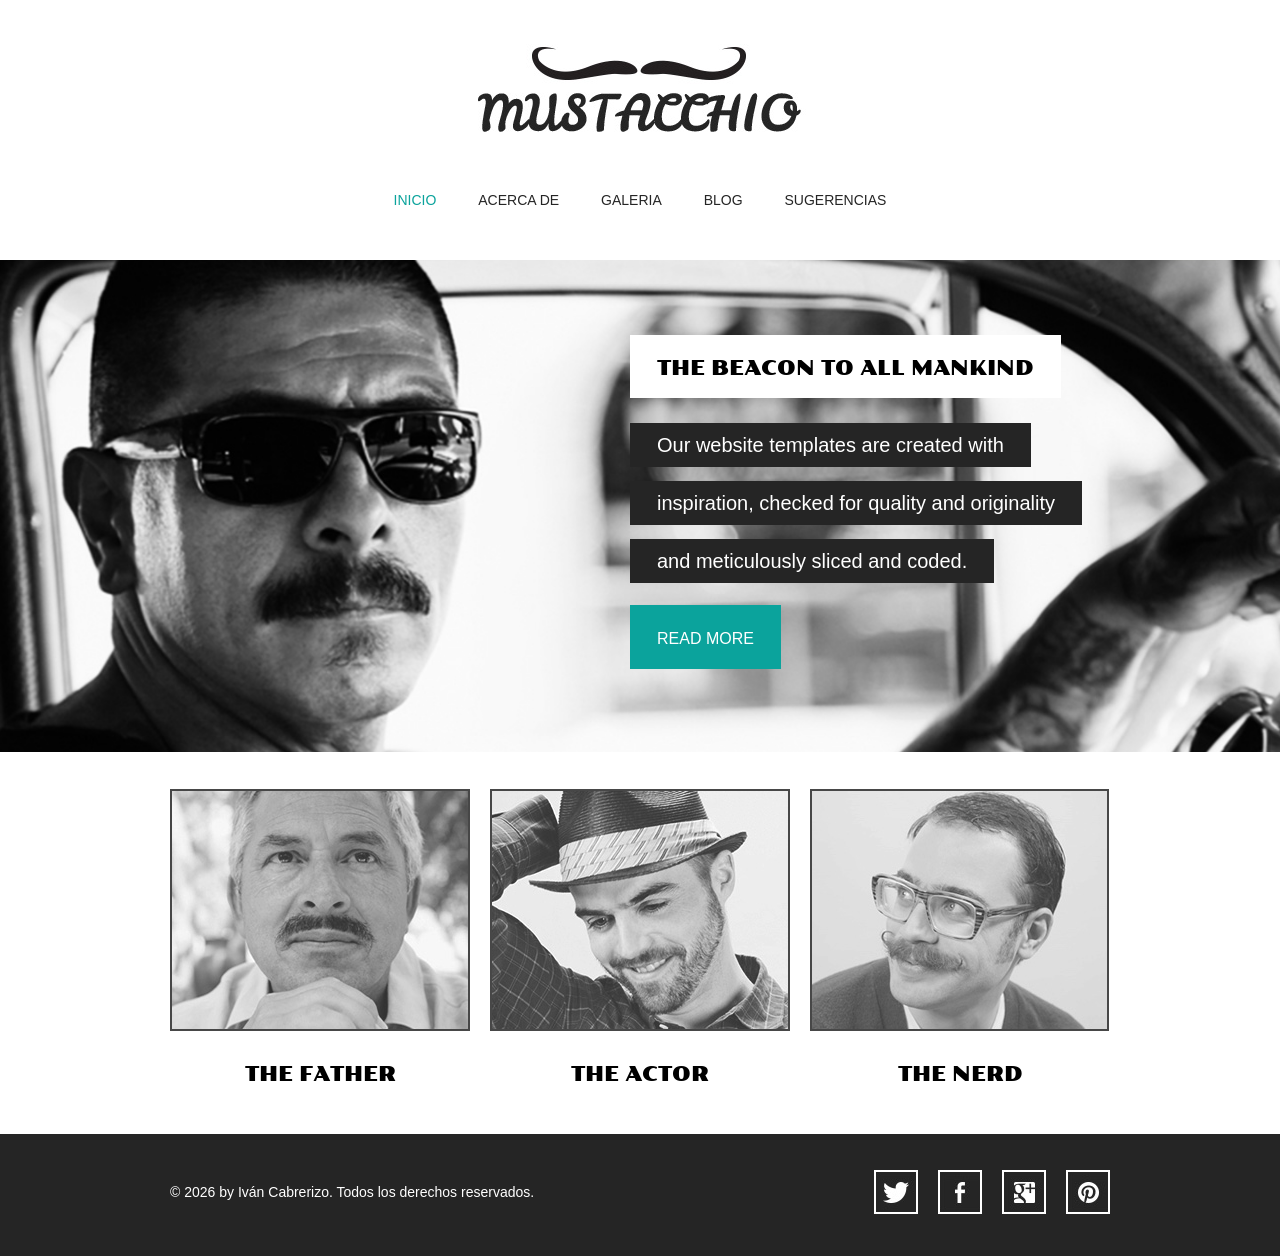
<file: index.html>
<!doctype html>
<!-- Website Template by freewebsitetemplates.com -->
<html>
<head>
	<meta charset="UTF-8">
	<meta name="viewport" content="width=device-width, initial-scale=1.0">
	<title>Mustache Enthusiast</title>
	<link rel="stylesheet" type="text/css" href="css/style.css">
	<link rel="stylesheet" type="text/css" href="css/mobile.css" media="screen and (max-width : 568px)">
	<script type="text/javascript" src="js/mobile.js"></script>
</head>
<body>
	<div id="header">
		<a href="index.html" class="logo">
			<img src="images/logo.jpg" alt="">
		</a>
		<ul id="navigation">
			<li class="selected">
				<a href="index.html">inicio</a>
			</li>
			<li>
				<a href="about.html">acerca de</a>
			</li>
			<li>
				<a href="gallery.html">galeria</a>
			</li>
			<li>
				<a href="blog.html">blog</a>
			</li>
			<li>
				<a href="suggestions.html">sugerencias</a>
			</li>
		</ul>
	</div>
	<div id="body">
		<div id="featured">
			<img src="images/the-beacon.jpg" alt="">
			<div>
				<h2>the beacon to all mankind</h2>
				<span>Our website templates are created with</span>
				<span>inspiration, checked for quality and originality</span>
				<span>and meticulously sliced and coded.</span>
				<a href="blog-single-post.html" class="more">read more</a>
			</div>
		</div>
		<ul>
			<li>
				<a href="gallery.html">
					<img src="images/the-father.jpg" alt="">
					<span>the father</span>
				</a>
			</li>
			<li>
				<a href="gallery.html">
					<img src="images/the-actor.jpg" alt="">
					<span>the actor</span>
				</a>
			</li>
			<li>
				<a href="gallery.html">
					<img src="images/the-nerd.jpg" alt="">
					<span>the nerd</span>
				</a>
			</li>
		</ul>
	</div>
	<div id="footer">
		<div>
			<p>&copy; 2026 by Iván Cabrerizo. Todos los derechos reservados.</p>
			<ul>
				<li>
					<a href="http://freewebsitetemplates.com/go/twitter/" id="twitter">twitter</a>
				</li>
				<li>
					<a href="http://freewebsitetemplates.com/go/facebook/" id="facebook">facebook</a>
				</li>
				<li>
					<a href="http://freewebsitetemplates.com/go/googleplus/" id="googleplus">googleplus</a>
				</li>
				<li>
					<a href="http://pinterest.com/fwtemplates/" id="pinterest">pinterest</a>
				</li>
			</ul>
		</div>
	</div>
</body>
</html>
</file>
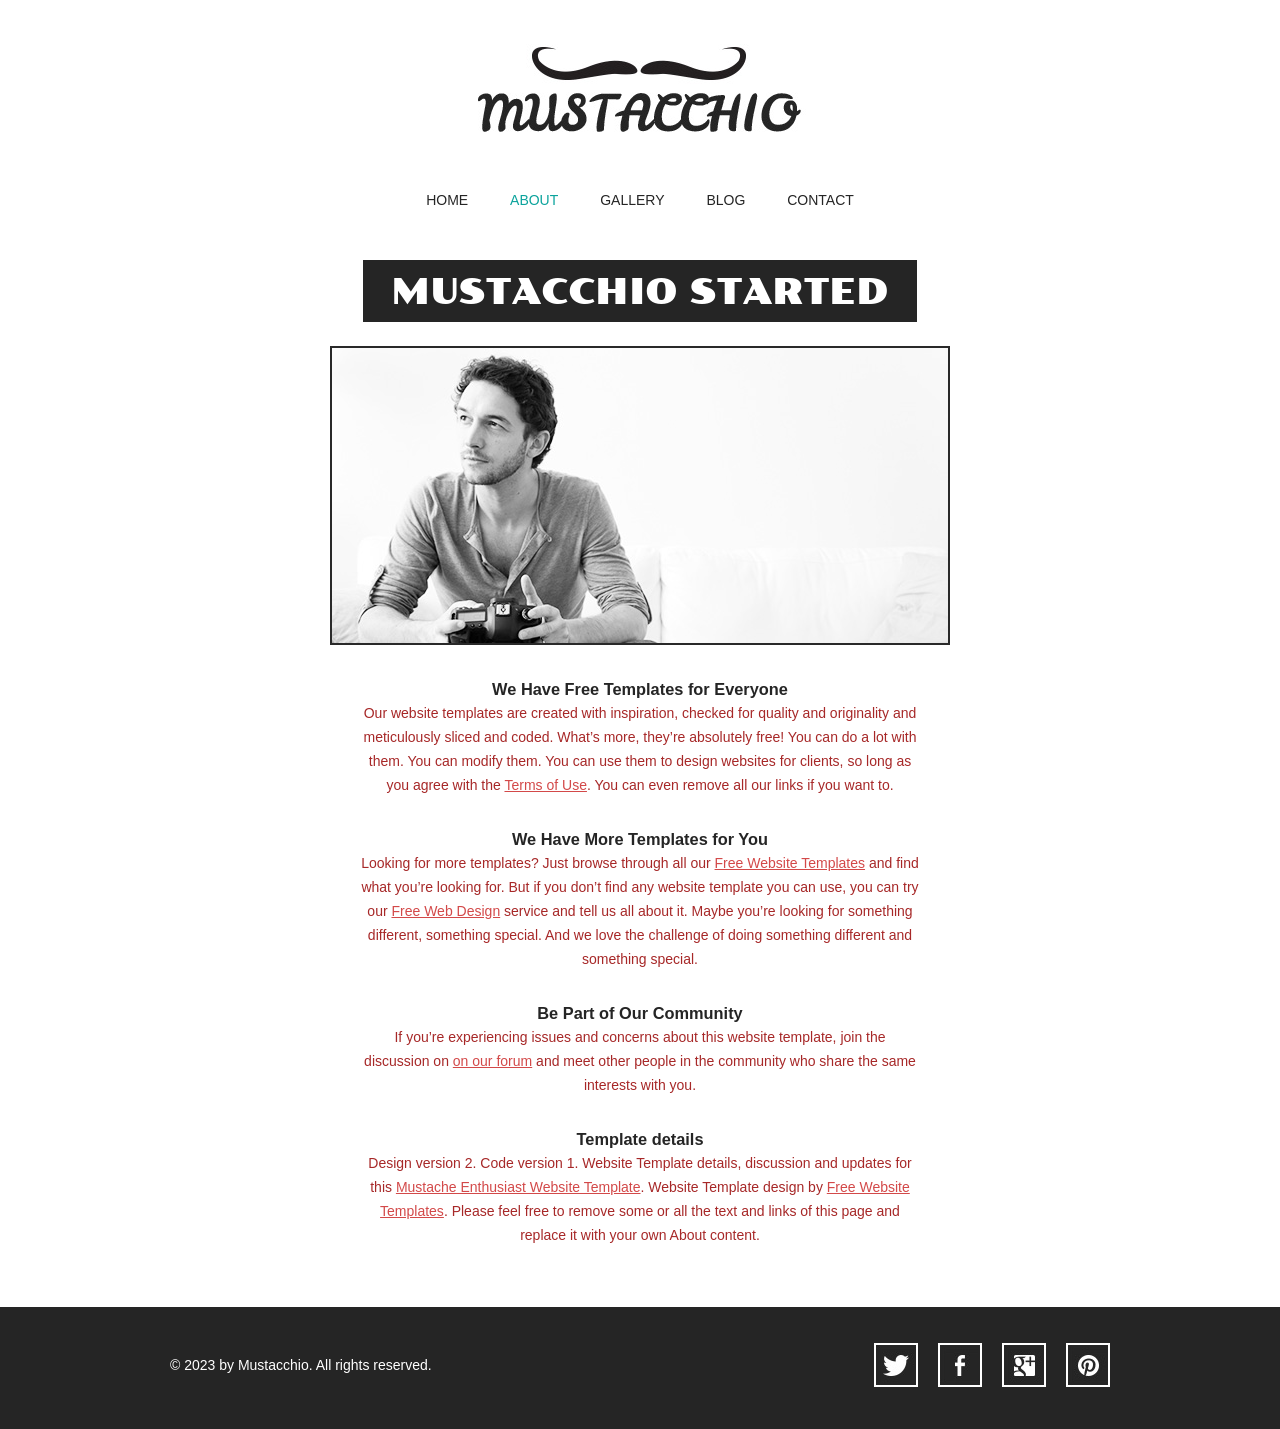
<file: about.html>
<!doctype html>
<!-- Website Template by freewebsitetemplates.com -->
<html>
<head>
	<meta charset="UTF-8">
	<meta name="viewport" content="width=device-width, initial-scale=1.0">
	<title>nuestra historia</title>
	<link rel="stylesheet" type="text/css" href="css/style.css">
	<link rel="stylesheet" type="text/css" href="css/mobile.css" media="screen and (max-width : 568px)">
	<script type="text/javascript" src="js/mobile.js"></script>
</head>
<body>
	<div id="header">
		<a href="index.html" class="logo">
			<img src="images/logo.jpg" alt="">
		</a>
		<ul id="navigation">
			<li>
				<a href="index.html">home</a>
			</li>
			<li class="selected">
				<a href="about.html">about</a>
			</li>
			<li>
				<a href="gallery.html">gallery</a>
			</li>
			<li>
				<a href="blog.html">blog</a>
			</li>
			<li>
				<a href="contact.html">contact</a>
			</li>
		</ul>
	</div>
	<div id="body">
		<h1><span>mustacchio started</span></h1>
		<div>
			<img src="images/photographer.jpg" alt="">
			<div class="article">
				<h3>We Have Free Templates for Everyone</h3>
				<p>
					Our website templates are created with inspiration, checked for quality and originality and meticulously sliced and coded. What’s more, they’re absolutely free! You can do a lot with them. You can modify them. You can use them to design websites for clients, so long as you agree with the <a href="http://www.freewebsitetemplates.com/about/terms/">Terms of Use</a>. You can even remove all our links if you want to.
				</p>
				<h3>We Have More Templates for You</h3>
				<p>
					Looking for more templates? Just browse through all our <a href="http://www.freewebsitetemplates.com/">Free Website Templates</a> and find what you’re looking for. But if you don’t find any website template you can use, you can try our <a href="http://www.freewebsitetemplates.com/freewebdesign/">Free Web Design</a> service and tell us all about it. Maybe you’re looking for something different, something special. And we love the challenge of doing something different and something special.
				</p>
				<h3>Be Part of Our Community</h3>
				<p>
					If you’re experiencing issues and concerns about this website template, join the discussion on <a href="http://www.freewebsitetemplates.com/forums/">on our forum</a> and meet other people in the community who share the same interests with you.
				</p>
				<h3>Template details</h3>
				<p>
					Design version 2. Code version 1. Website Template details, discussion and updates for this <a href="http://www.freewebsitetemplates.com/discuss/mustacheenthusiast/">Mustache Enthusiast Website Template</a>. Website Template design by <a href="http://www.freewebsitetemplates.com/">Free Website Templates</a>. Please feel free to remove some or all the text and links of this page and replace it with your own About content.
				</p>
			</div>
		</div>
	</div>
	<div id="footer">
		<div>
			<p>&copy; 2023 by Mustacchio. All rights reserved.</p>
			<ul>
				<li>
					<a href="http://freewebsitetemplates.com/go/twitter/" id="twitter">twitter</a>
				</li>
				<li>
					<a href="http://freewebsitetemplates.com/go/facebook/" id="facebook">facebook</a>
				</li>
				<li>
					<a href="http://freewebsitetemplates.com/go/googleplus/" id="googleplus">googleplus</a>
				</li>
				<li>
					<a href="http://pinterest.com/fwtemplates/" id="pinterest">pinterest</a>
				</li>
			</ul>
		</div>
	</div>
</body>
</html>
</file>
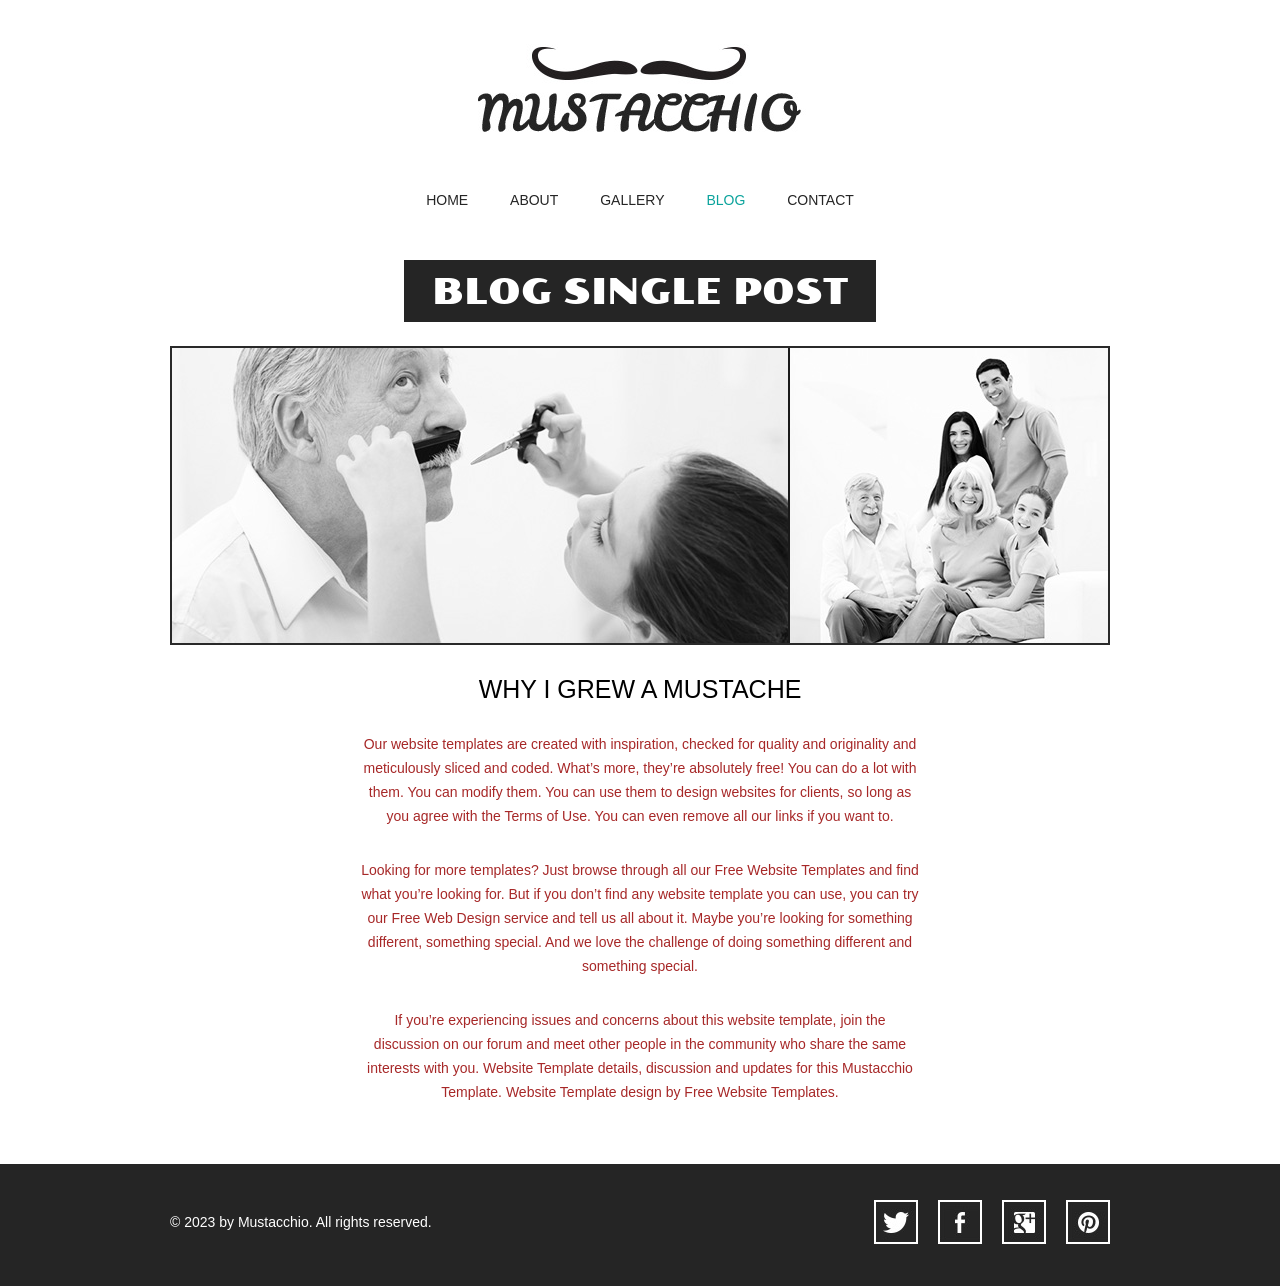
<file: blog-single-post.html>
<!doctype html>
<!-- Website Template by freewebsitetemplates.com -->
<html>
<head>
	<meta charset="UTF-8">
	<meta name="viewport" content="width=device-width, initial-scale=1.0">
	<title>Blog Single Post - Mustache Enthusiast</title>
	<link rel="stylesheet" type="text/css" href="css/style.css">
	<link rel="stylesheet" type="text/css" href="css/mobile.css" media="screen and (max-width : 568px)">
	<script type="text/javascript" src="js/mobile.js"></script>
</head>
<body>
	<div id="header">
		<a href="index.html" class="logo">
			<img src="images/logo.jpg" alt="">
		</a>
		<ul id="navigation">
			<li>
				<a href="index.html">home</a>
			</li>
			<li>
				<a href="about.html">about</a>
			</li>
			<li>
				<a href="gallery.html">gallery</a>
			</li>
			<li class="selected">
				<a href="blog.html">blog</a>
			</li>
			<li>
				<a href="contact.html">contact</a>
			</li>
		</ul>
	</div>
	<div id="body">
		<h1><span>blog single post</span></h1>
		<div>
			<img src="images/grew-a-mustache.jpg" alt="">
			<div class="article">
				<h2>WHY I GREW A MUSTACHE</h2>
				<p>
					Our website templates are created with inspiration, checked for quality and originality and meticulously sliced and coded. What’s more, they’re absolutely free! You can do a lot with them. You can modify them. You can use them to design websites for clients, so long as you agree with the Terms of Use. You can even remove all our links if you want to.
				</p>
				<p>
					Looking for more templates? Just browse through all our Free Website Templates and find what you’re looking for. But if you don’t find any website template you can use, you can try our Free Web Design service and tell us all about it. Maybe you’re looking for something different, something special. And we love the challenge of doing something different and something special.
				</p>
				<p>
					If you’re experiencing issues and concerns about this website template, join the discussion on our forum and meet other people in the community who share the same interests with you. Website Template details, discussion and updates for this Mustacchio Template. Website Template design by Free Website Templates.
				</p>
			</div>
		</div>
	</div>
	<div id="footer">
		<div>
			<p>&copy; 2023 by Mustacchio. All rights reserved.</p>
			<ul>
				<li>
					<a href="http://freewebsitetemplates.com/go/twitter/" id="twitter">twitter</a>
				</li>
				<li>
					<a href="http://freewebsitetemplates.com/go/facebook/" id="facebook">facebook</a>
				</li>
				<li>
					<a href="http://freewebsitetemplates.com/go/googleplus/" id="googleplus">googleplus</a>
				</li>
				<li>
					<a href="http://pinterest.com/fwtemplates/" id="pinterest">pinterest</a>
				</li>
			</ul>
		</div>
	</div>
</body>
</html>
</file>
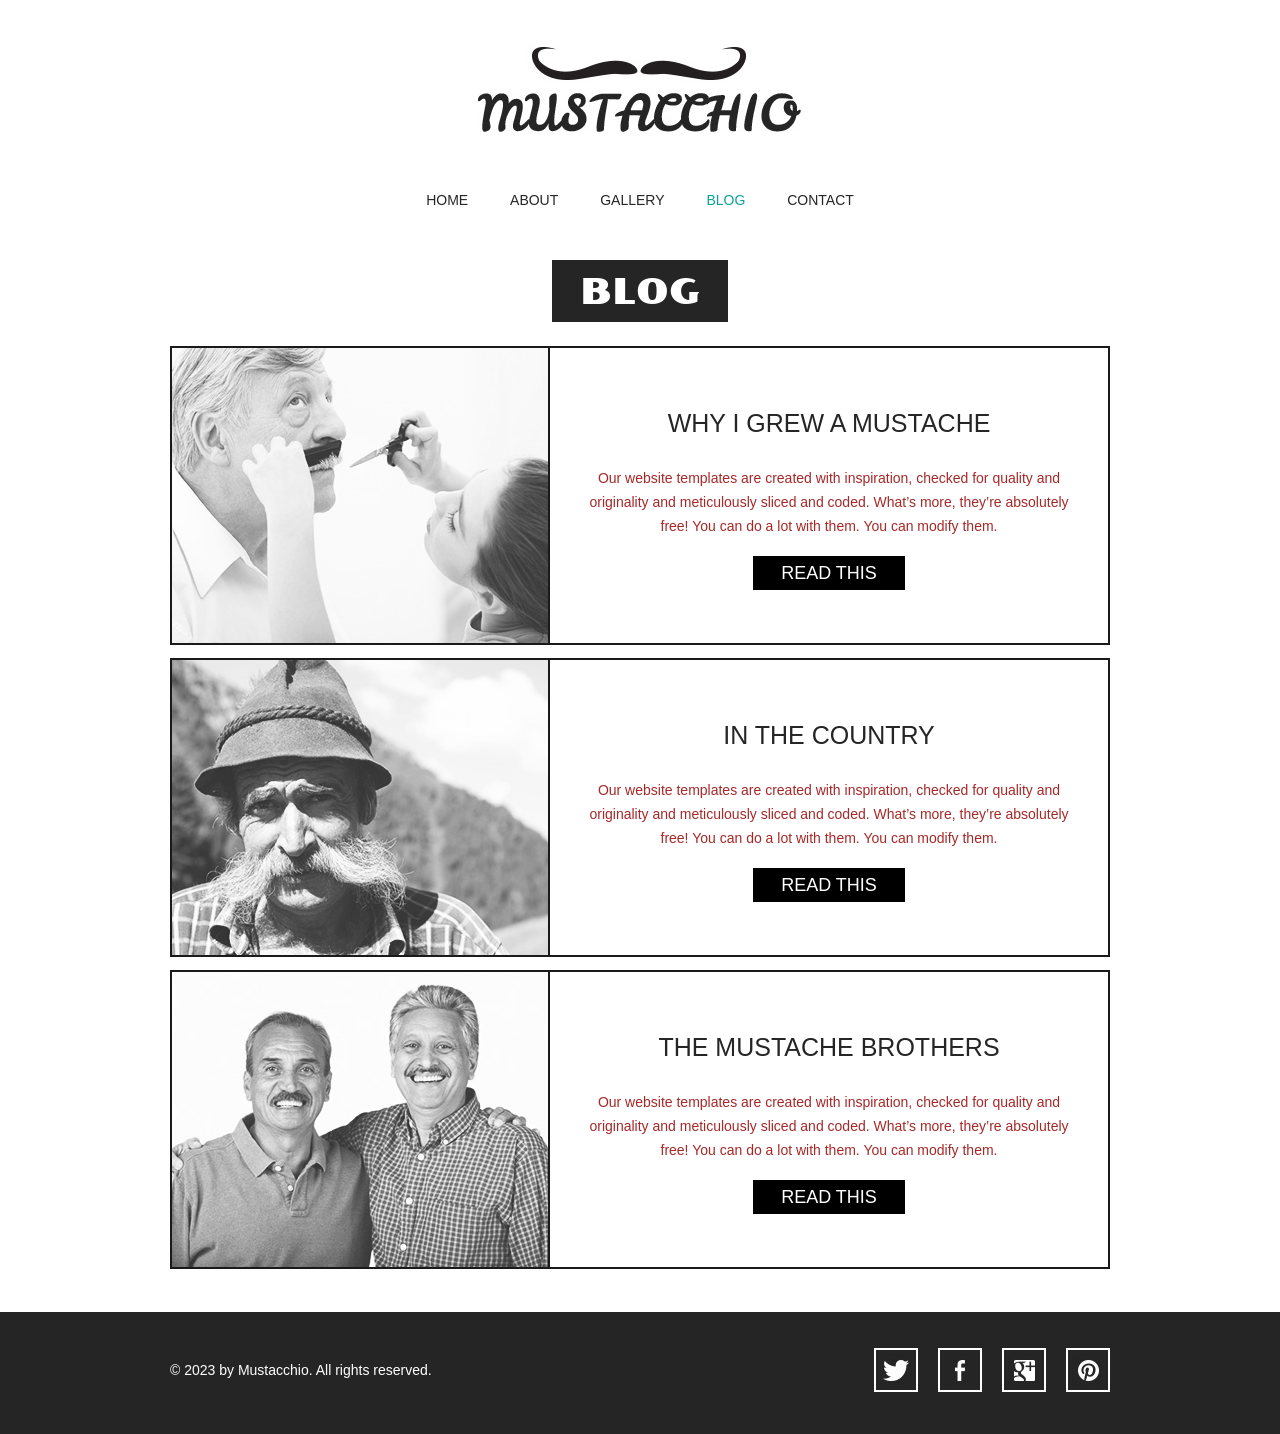
<file: blog.html>
<!doctype html>
<!-- Website Template by freewebsitetemplates.com -->
<html>
<head>
	<meta charset="UTF-8">
	<meta name="viewport" content="width=device-width, initial-scale=1.0">
	<title>Blog - Mustache Enthusiast</title>
	<link rel="stylesheet" type="text/css" href="css/style.css">
	<link rel="stylesheet" type="text/css" href="css/mobile.css" media="screen and (max-width : 568px)">
	<script type="text/javascript" src="js/mobile.js"></script>
</head>
<body>
	<div id="header">
		<a href="index.html" class="logo">
			<img src="images/logo.jpg" alt="">
		</a>
		<ul id="navigation">
			<li>
				<a href="index.html">home</a>
			</li>
			<li>
				<a href="about.html">about</a>
			</li>
			<li>
				<a href="gallery.html">gallery</a>
			</li>
			<li class="selected">
				<a href="blog.html">blog</a>
			</li>
			<li>
				<a href="contact.html">contact</a>
			</li>
		</ul>
	</div>
	<div id="body">
		<h1><span>blog</span></h1>
		<div>
			<ul>
				<li>
					<a href="blog-single-post.html" class="figure">
						<img src="images/cutting-mustache.jpg" alt="">
					</a>
					<div>
						<h3>why i grew a mustache</h3>
						<p>
							Our website templates are created with inspiration, checked for quality and originality and meticulously sliced and coded. What’s more, they’re absolutely free! You can do a lot with them. You can modify them.
						</p>
						<a href="blog-single-post.html" class="more">read this</a>
					</div>
				</li>
				<li>
					<a href="blog-single-post.html" class="figure">
						<img src="images/in-the-country.jpg" alt="">
					</a>
					<div>
						<h3>in the country</h3>
						<p>
							Our website templates are created with inspiration, checked for quality and originality and meticulously sliced and coded. What’s more, they’re absolutely free! You can do a lot with them. You can modify them.
						</p>
						<a href="blog-single-post.html" class="more">read this</a>
					</div>
				</li>
				<li>
					<a href="blog-single-post.html" class="figure">
						<img src="images/mustache-brothers.jpg" alt="">
					</a>
					<div>
						<h3>the mustache brothers</h3>
						<p>
							Our website templates are created with inspiration, checked for quality and originality and meticulously sliced and coded. What’s more, they’re absolutely free! You can do a lot with them. You can modify them.
						</p>
						<a href="blog-single-post.html" class="more">read this</a>
					</div>
				</li>
			</ul>
		</div>
	</div>
	<div id="footer">
		<div>
			<p>&copy; 2023 by Mustacchio. All rights reserved.</p>
			<ul>
				<li>
					<a href="http://freewebsitetemplates.com/go/twitter/" id="twitter">twitter</a>
				</li>
				<li>
					<a href="http://freewebsitetemplates.com/go/facebook/" id="facebook">facebook</a>
				</li>
				<li>
					<a href="http://freewebsitetemplates.com/go/googleplus/" id="googleplus">googleplus</a>
				</li>
				<li>
					<a href="http://pinterest.com/fwtemplates/" id="pinterest">pinterest</a>
				</li>
			</ul>
		</div>
	</div>
</body>
</html>
</file>
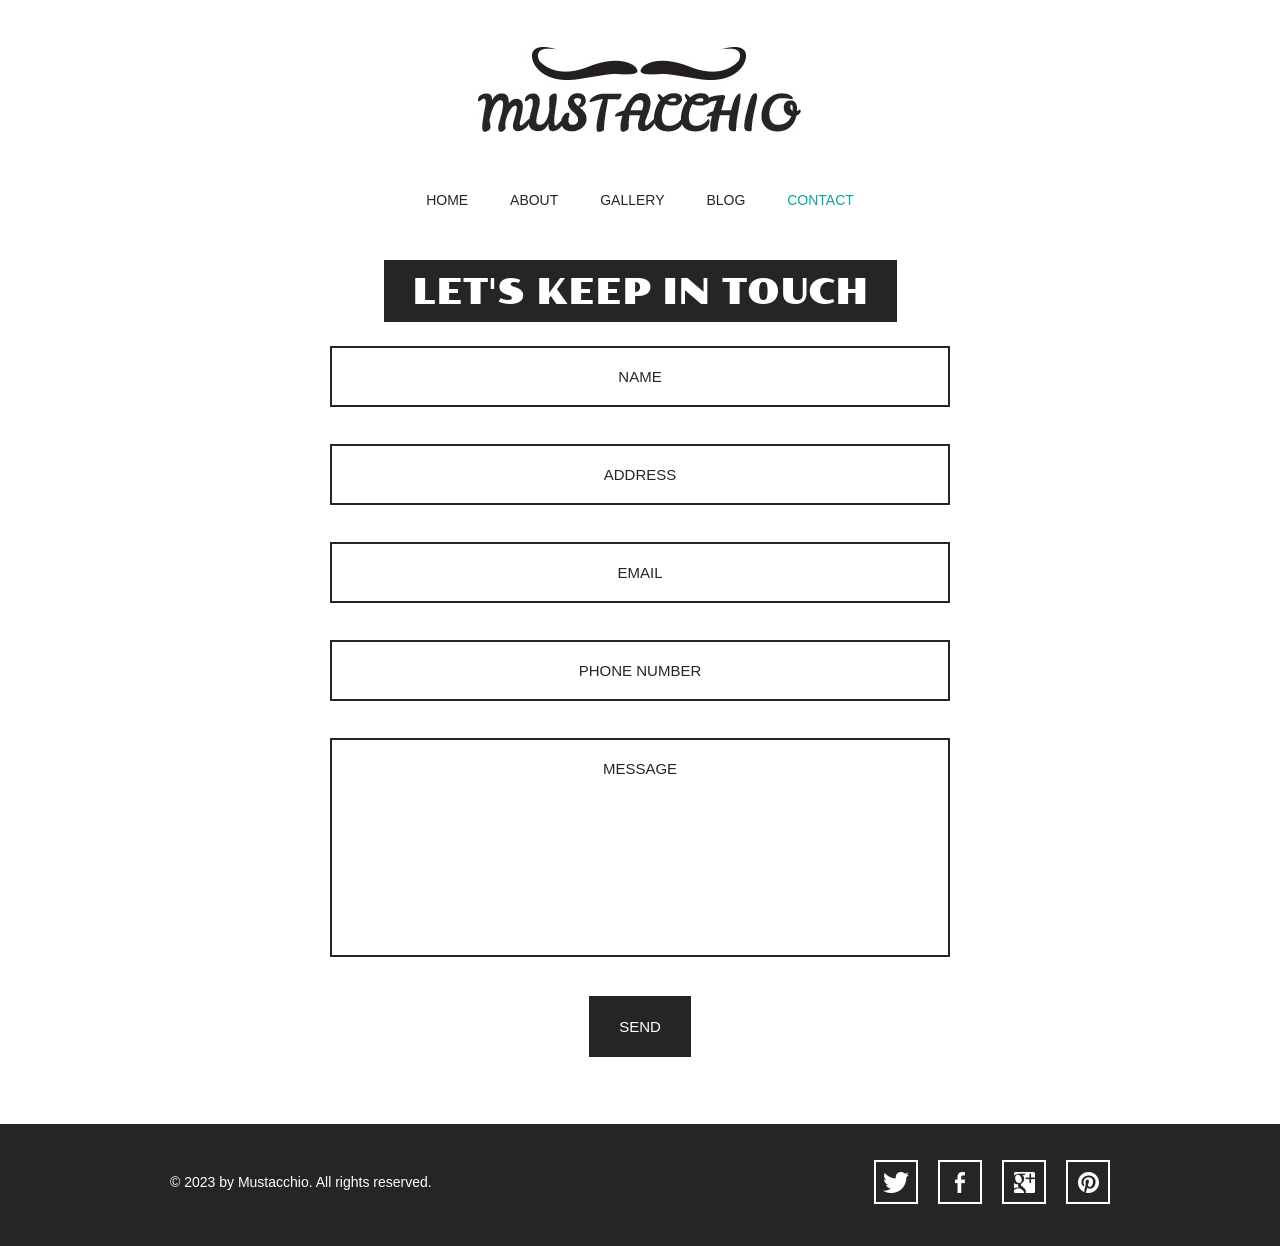
<file: contact.html>
<!doctype html>
<!-- Website Template by freewebsitetemplates.com -->
<html>
<head>
	<meta charset="UTF-8">
	<meta name="viewport" content="width=device-width, initial-scale=1.0">
	<title>Contact - Mustache Enthusiast</title>
	<link rel="stylesheet" type="text/css" href="css/style.css">
	<link rel="stylesheet" type="text/css" href="css/mobile.css" media="screen and (max-width : 568px)">
	<script type="text/javascript" src="js/mobile.js"></script>
</head>
<body>
	<div id="header">
		<a href="index.html" class="logo">
			<img src="images/logo.jpg" alt="">
		</a>
		<ul id="navigation">
			<li>
				<a href="index.html">home</a>
			</li>
			<li>
				<a href="about.html">about</a>
			</li>
			<li>
				<a href="gallery.html">gallery</a>
			</li>
			<li>
				<a href="blog.html">blog</a>
			</li>
			<li class="selected">
				<a href="contact.html">contact</a>
			</li>
		</ul>
	</div>
	<div id="body">
		<h1><span>let's keep in touch</span></h1>
		<form action="contact.html">
			<input type="text" name="fname" id="fname" value="name">
			<input type="text" name="address" id="address" value="address">
			<input type="text" name="email" id="email" value="email">
			<input type="text" name="phone" id="phone" value="phone number">
			<textarea name="message" id="message">message</textarea>
			<input type="submit" name="send" id="send" value="send">
		</form>
	</div>
	<div id="footer">
		<div>
			<p>&copy; 2023 by Mustacchio. All rights reserved.</p>
			<ul>
				<li>
					<a href="http://freewebsitetemplates.com/go/twitter/" id="twitter">twitter</a>
				</li>
				<li>
					<a href="http://freewebsitetemplates.com/go/facebook/" id="facebook">facebook</a>
				</li>
				<li>
					<a href="http://freewebsitetemplates.com/go/googleplus/" id="googleplus">googleplus</a>
				</li>
				<li>
					<a href="http://pinterest.com/fwtemplates/" id="pinterest">pinterest</a>
				</li>
			</ul>
		</div>
	</div>
</body>
</html>
</file>
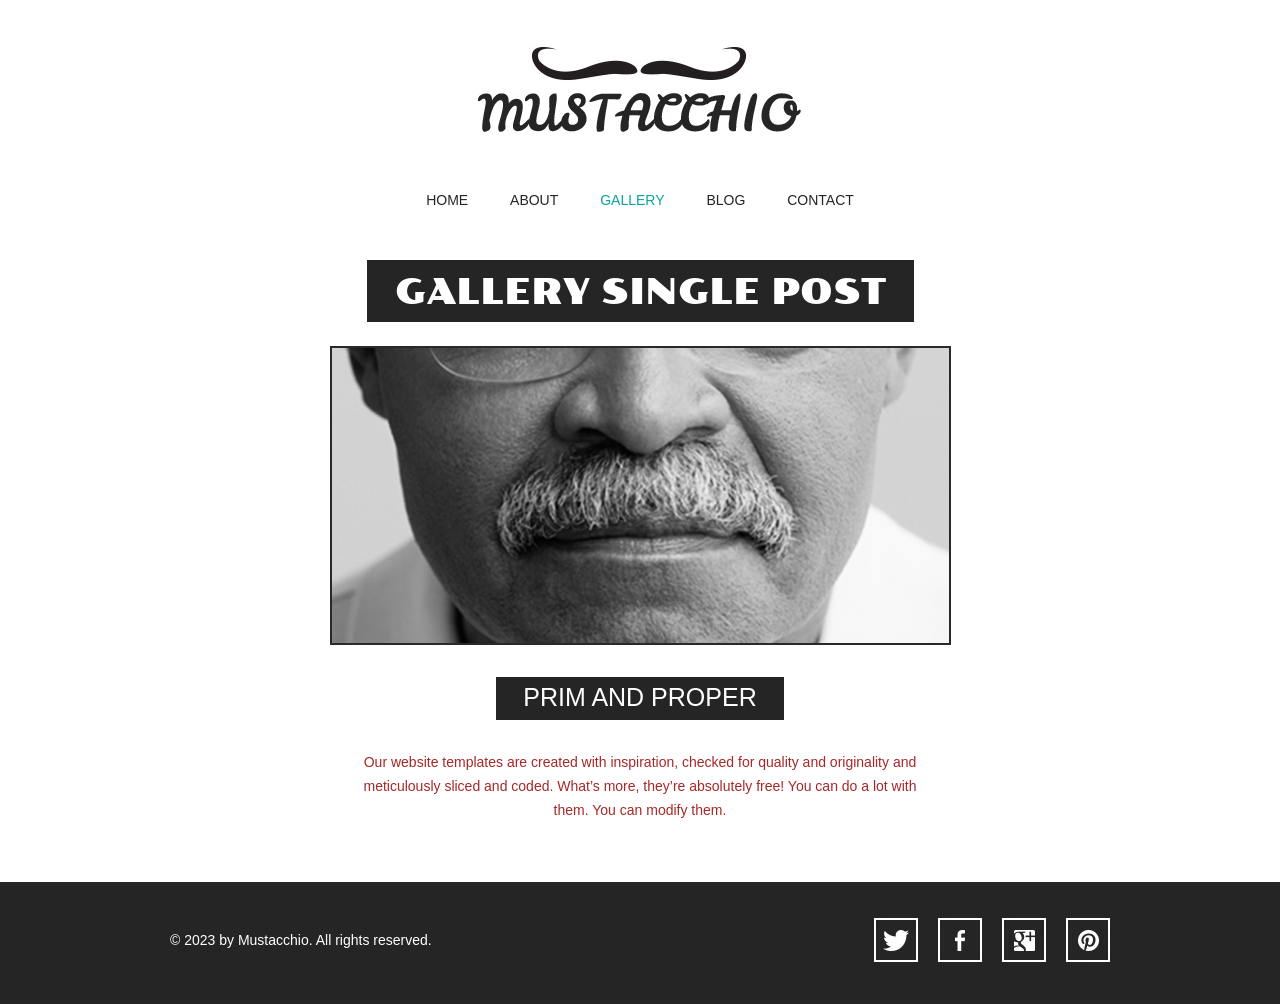
<file: gallery-single-post.html>
<!doctype html>
<!-- Website Template by freewebsitetemplates.com -->
<html>
<head>
	<meta charset="UTF-8">
	<meta name="viewport" content="width=device-width, initial-scale=1.0">
	<title>Gallery Single Post - Mustache Enthusiast</title>
	<link rel="stylesheet" type="text/css" href="css/style.css">
	<link rel="stylesheet" type="text/css" href="css/mobile.css" media="screen and (max-width : 568px)">
	<script type="text/javascript" src="js/mobile.js"></script>
</head>
<body>
	<div id="header">
		<a href="index.html" class="logo">
			<img src="images/logo.jpg" alt="">
		</a>
		<ul id="navigation">
			<li>
				<a href="index.html">home</a>
			</li>
			<li>
				<a href="about.html">about</a>
			</li>
			<li class="selected">
				<a href="gallery.html">gallery</a>
			</li>
			<li>
				<a href="blog.html">blog</a>
			</li>
			<li>
				<a href="contact.html">contact</a>
			</li>
		</ul>
	</div>
	<div id="body">
		<h1><span>gallery single post</span></h1>
		<div>
			<img src="images/prim-and-proper.jpg" alt="">
			<div class="article">
				<h4>PRIM AND PROPER</h4>
				<p>
				Our website templates are created with inspiration, checked for quality and originality and meticulously sliced and coded. What’s more, they’re absolutely free! You can do a lot with them. You can modify them.
				</p>
			</div>
		</div>
	</div>
	<div id="footer">
		<div>
			<p>&copy; 2023 by Mustacchio. All rights reserved.</p>
			<ul>
				<li>
					<a href="http://freewebsitetemplates.com/go/twitter/" id="twitter">twitter</a>
				</li>
				<li>
					<a href="http://freewebsitetemplates.com/go/facebook/" id="facebook">facebook</a>
				</li>
				<li>
					<a href="http://freewebsitetemplates.com/go/googleplus/" id="googleplus">googleplus</a>
				</li>
				<li>
					<a href="http://pinterest.com/fwtemplates/" id="pinterest">pinterest</a>
				</li>
			</ul>
		</div>
	</div>
</body>
</html>
</file>
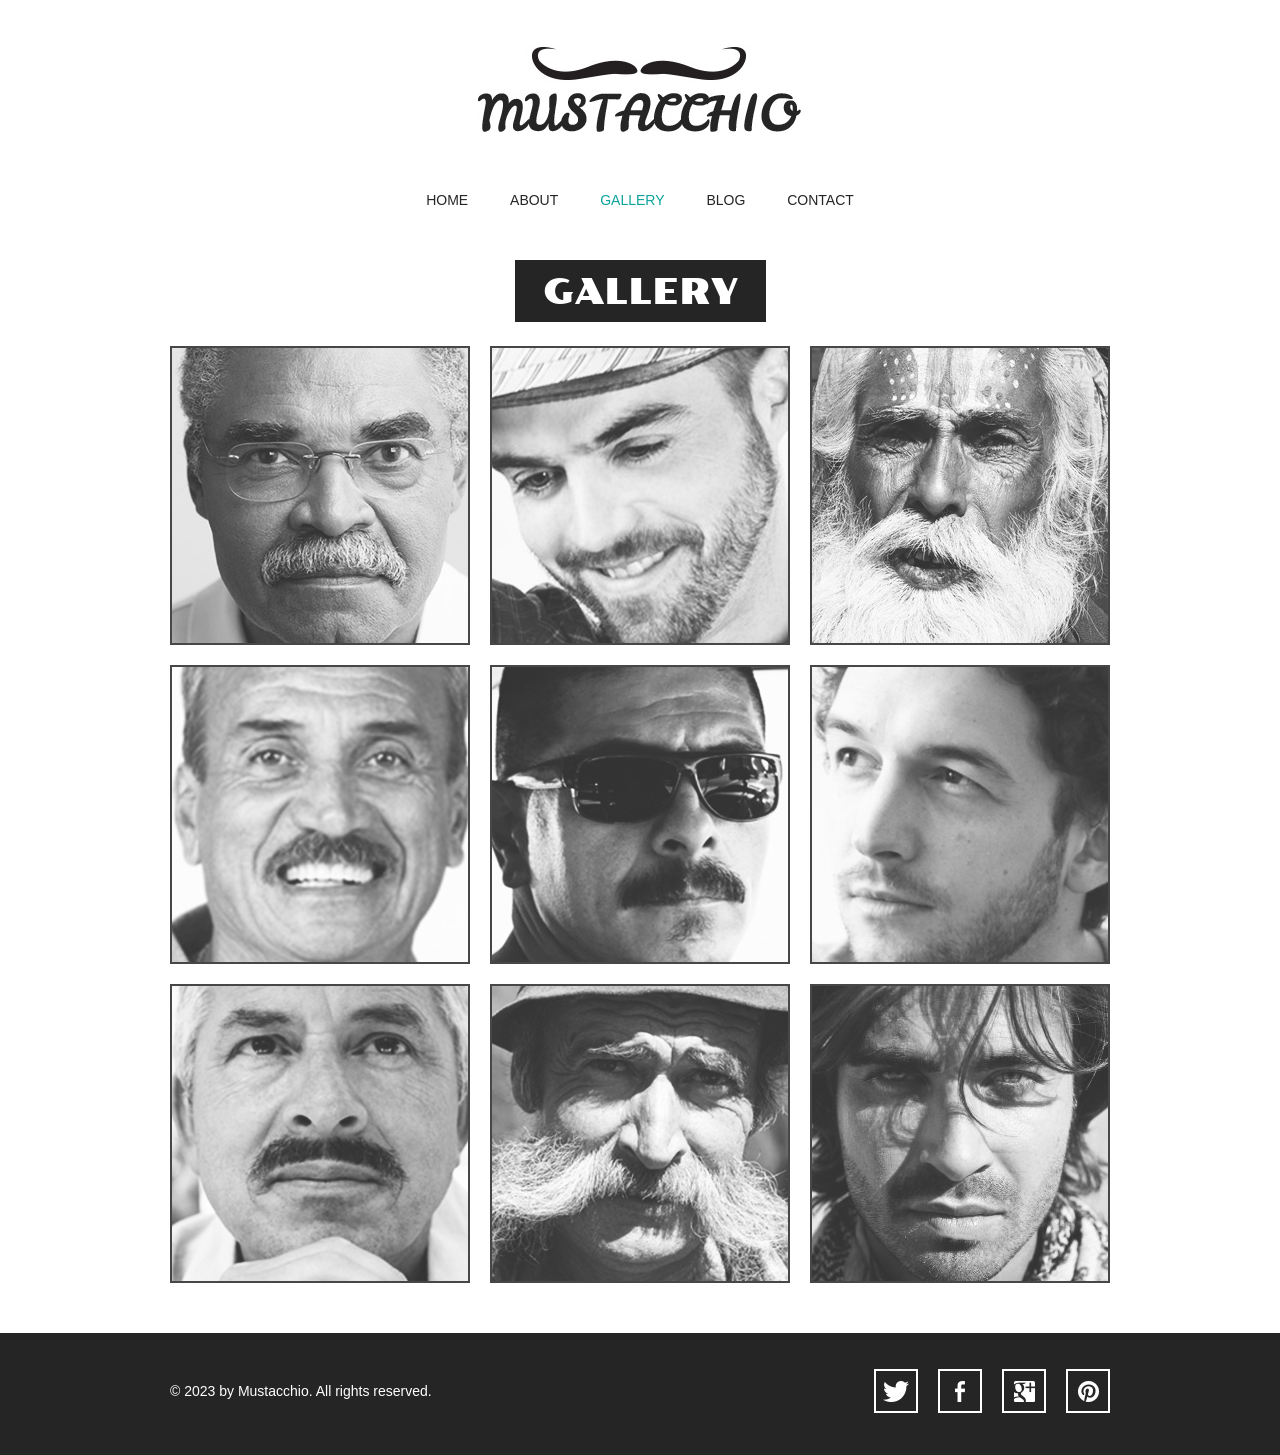
<file: gallery.html>
<!doctype html>
<!-- Website Template by freewebsitetemplates.com -->
<html>
<head>
	<meta charset="UTF-8">
	<meta name="viewport" content="width=device-width, initial-scale=1.0">
	<title>Gallery - Mustache Enthusiast</title>
	<link rel="stylesheet" type="text/css" href="css/style.css">
	<link rel="stylesheet" type="text/css" href="css/mobile.css" media="screen and (max-width : 568px)">
	<script type="text/javascript" src="js/mobile.js"></script>
</head>
<body>
	<div id="header">
		<a href="index.html" class="logo">
			<img src="images/logo.jpg" alt="">
		</a>
		<ul id="navigation">
			<li>
				<a href="index.html">home</a>
			</li>
			<li>
				<a href="about.html">about</a>
			</li>
			<li class="selected">
				<a href="gallery.html">gallery</a>
			</li>
			<li>
				<a href="blog.html">blog</a>
			</li>
			<li>
				<a href="contact.html">contact</a>
			</li>
		</ul>
	</div>
	<div id="body">
		<h1><span>gallery</span></h1>
		<ul class="gallery">
			<li>
				<a href="gallery-single-post.html">
					<img src="images/mustache1.jpg" alt="">
				</a>
			</li>
			<li>
				<a href="gallery-single-post.html">
					<img src="images/mustache2.jpg" alt="">
				</a>
			</li>
			<li>
				<a href="gallery-single-post.html">
					<img src="images/mustache3.jpg" alt="">
				</a>
			</li>
			<li>
				<a href="gallery-single-post.html">
					<img src="images/mustache4.jpg" alt="">
				</a>
			</li>
			<li>
				<a href="gallery-single-post.html">
					<img src="images/mustache5.jpg" alt="">
				</a>
			</li>
			<li>
				<a href="gallery-single-post.html">
					<img src="images/mustache6.jpg" alt="">
				</a>
			</li>
			<li>
				<a href="gallery-single-post.html">
					<img src="images/mustache7.jpg" alt="">
				</a>
			</li>
			<li>
				<a href="gallery-single-post.html">
					<img src="images/mustache8.jpg" alt="">
				</a>
			</li>
			<li>
				<a href="gallery-single-post.html">
					<img src="images/mustache9.jpg" alt="">
				</a>
			</li>
		</ul>
	</div>
	<div id="footer">
		<div>
			<p>&copy; 2023 by Mustacchio. All rights reserved.</p>
			<ul>
				<li>
					<a href="http://freewebsitetemplates.com/go/twitter/" id="twitter">twitter</a>
				</li>
				<li>
					<a href="http://freewebsitetemplates.com/go/facebook/" id="facebook">facebook</a>
				</li>
				<li>
					<a href="http://freewebsitetemplates.com/go/googleplus/" id="googleplus">googleplus</a>
				</li>
				<li>
					<a href="http://pinterest.com/fwtemplates/" id="pinterest">pinterest</a>
				</li>
			</ul>
		</div>
	</div>
</body>
</html>
</file>
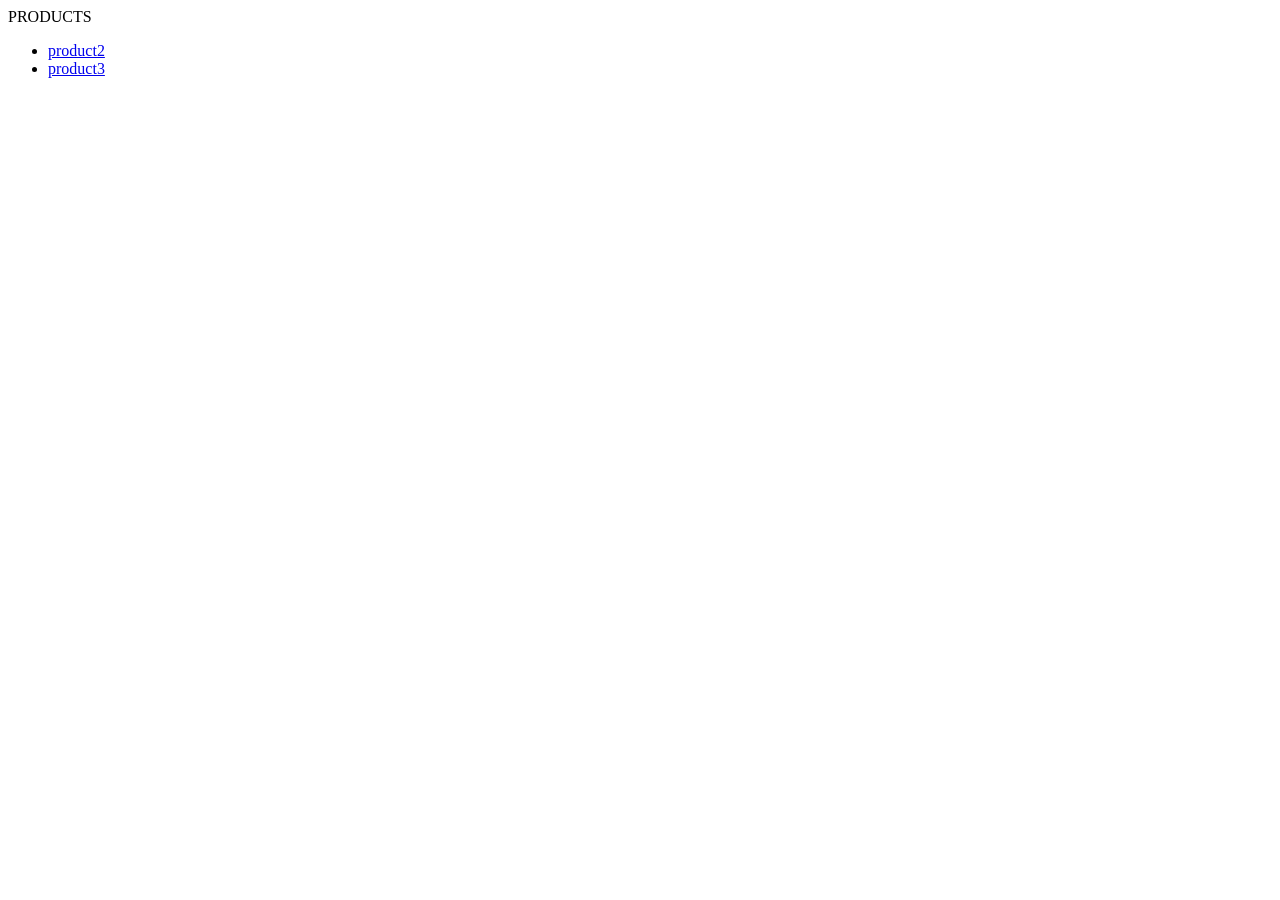
<file: products/product.html>
<html>
    <head>PRODUCTS</head>
    <body>
	
		<ul id="navigation">
			<li>
				<a href="product2.html">product2</a>
			</li>
			<li>
				<a href="product3.html">product3</a>
			</li>
			
		</ul>
    </body>
</html>
</file>
<file: css/style.css>
/* Website Template by freewebsitetemplates.com */
@font-face {
	font-family: 'poller_oneregular';
	src: url('../fonts/pollerone/pollerone-webfont.eot');
	src: url('../fonts/pollerone/pollerone-webfont.eot?#iefix') format('embedded-opentype'),
		 url('../fonts/pollerone/pollerone-webfont.woff') format('woff'),
		 url('../fonts/pollerone/pollerone-webfont.ttf') format('truetype'),
		 url('../fonts/pollerone/pollerone-webfont.svg#poller_oneregular') format('svg');
}
@font-face {
	font-family: 'leckerli_oneregular';
	src: url('../fonts/leckerlione/leckerlione-regular-webfont.eot');
	src: url('../fonts/leckerlione/leckerlione-regular-webfont.eot?#iefix') format('embedded-opentype'),
		 url('../fonts/leckerlione/leckerlione-regular-webfont.woff') format('woff'),
		 url('../fonts/leckerlione/leckerlione-regular-webfont.ttf') format('truetype'),
		 url('../fonts/leckerlione/leckerlione-regular-webfont.svg#leckerli_oneregular') format('svg');
}

body {
	background: #fff;
	font-family: Arial, Helvetica, sans-serif;
	font-size: 14px;
	font-weight: normal;
	line-height: 1;
	margin: 0;
	min-width: 960px;
	padding: 0;
}
p {
	color: #a72828;
	line-height: 24px;
	margin: 0;
	padding: 0;
}
p a {
	color: #d34949;
	text-decoration: underline;
}
p a:hover {
	color: #898989;
}
#header {
	margin: 0 auto;
	padding: 44px 0 50px;
	text-align: center;
	width: 960px;
}
#header a.logo {
	display: block;
	margin: 0 auto;
	padding: 0;
	width: 340px;
}
#header a.logo img {
	border: 0;
	display: block;
	margin: 0;
	padding: 0;
}
#header ul {
	margin: 0;
	padding: 56px 0 0;
}
#header ul li {
	display: inline;
	list-style: none;
	margin: 0;
	padding: 0 19px;
}
#header ul li a {
	color: #252525;
	display: inline-block;
	font-family: "Arial Black", Gadget, sans-serif;
	font-size: 14px;
	font-weight: normal;
	margin: 0;
	padding: 0 0 3px;
	text-decoration: none;
	text-transform: uppercase;
}
#header ul li a:hover, #header ul li.selected a {
	color: #0ba39c;
}
#body {
	margin: 0;
	padding: 0 0 30px;
	text-align: center;
}
#body h1 {
	color: #fff;
	display: inline;
	font-family: poller_oneregular;
	font-size: 35px;
	font-weight: normal;
	margin: 0;
	padding: 0;
	text-transform: uppercase;
}
#body h1 span {
	background: #252525;
	display: inline-block;
	padding: 15px 28px 12px;
}
#body > div {
	margin: 0 auto;
	padding: 0;
	width: 960px;
}
#body > div img {
	border: 2px solid #292929;
	margin: 24px 0 0;
	padding: 0;
}
#body > div .article {
	margin: 0 auto;
	padding: 30px 30px 0;
	width: 560px;
}
#body > div .article h2 {
	font-family: "Arial Black", Gadget, sans-serif;
	font-size: 25px;
	font-weight: normal;
	margin: 0 0 30px;
}
#body > div .article h3 {
	color: #252525;
	line-height: 24px;
	margin: 0;
	padding: 0;
}
#body > div .article h4 {
	background: #252525;
	color: #fff;
	display: inline-block;
	font-family: "Arial Black", Gadget, sans-serif;
	font-size: 25px;
	font-weight: normal;
	margin: 0 0 30px;
	padding: 8px 27px 10px;
}
#body > div .article p {
	margin: 0 0 30px;
}
#body div ul {
	margin: 0;
	padding: 24px 10px 0;
	width: 940px;
}
#body div ul li {
	border: 2px solid #1a1a1a;
	display: block;
	list-style: none;
	margin: 0 0 13px;
	overflow: hidden;
	padding: 0;
}
#body div ul li .figure {
	border-right: 2px solid #1a1a1a;
	float: left;
	margin: 0;
	padding: 0;
	width: 376px;
}
#body div ul li img {
	border: 0;
	display: block;
	margin: 0;
	padding: 0;
	opacity: 0.8;
	transition: 0.5s ease-in-out;
}
#body div ul li .figure:hover img {
	opacity: 1;
}
#body div ul li div {
	float: left;
	margin: 0;
	padding: 63px 0 20px;
	width: 558px;
}
#body div ul li div h3 {
	color: #252525;
	font-family: "Arial Black", Gadget, sans-serif;
	font-size: 25px;
	font-weight: normal;
	margin: 0;
	padding: 0;
	text-transform: uppercase;
}
#body div ul li div p {
	padding: 30px 30px 18px;
}
#body div ul li div a.more {
	background: #000;
	color: #fff;
	display: inline-block;
	font-family: "Arial Black", Gadget, sans-serif;
	font-size: 18px;
	font-weight: normal;
	margin: 0;
	padding: 8px 28px;
	text-decoration: none;
	text-transform: uppercase;
}
#body div ul li div a.more:hover {
	color: #252525;
	background: #fff;
	border: 2px solid #252525;
}
#body #featured {
	margin: 0 0 13px;
	padding: 0;
	position: relative;
	width: 100%;
}
#body #featured img {
	border: 0;
	display: block;
	margin: 0;
	padding: 0;
	width: 100%;
}
#body #featured div {
	left: 50%;
	margin-left: -480px;
	margin-top: -171px;
	padding: 0 0 0 470px;
	position: absolute;
	top: 50%;
	text-align: left;
	width: 490px;
}
#body #featured div h2 {
	background: #fff;
	color: #000;
	display: inline-block;
	font-family: poller_oneregular;
	font-size: 20px;
	font-weight: normal;
	margin: 0 0 18px;
	padding: 23px 27px 20px;
	text-transform: uppercase;
}
#body #featured div span {
	background: #252525;
	color: #fff;
	display: inline-block;
	font-size: 20px;
	margin: 7px 0;
	padding: 12px 27px;
}
#body #featured div a {
	background: #0ba39c;
	color: #fff;
	display: inline-block;
	font-size: 16px;
	margin: 15px 0 0;
	padding: 26px 27px 22px;
	text-align: center;
	text-decoration: none;
	text-transform: uppercase;
}
#body #featured div a:hover {
	background: #1fc3bc;
}
#body > ul {
	margin: 0 auto;
	overflow: hidden;
	padding: 24px 0 0;
	width: 960px;
}
#body > ul li {
	display: block;
	float: left;
	margin: 0 10px 20px;
	padding: 0;
	width: 300px;
}
#body > ul li a {
	color: #000;
	display: block;
	font-family: poller_oneregular;
	font-size: 20px;
	font-weight: normal;
	margin: 0;
	padding: 0;
	text-align: center;
	text-decoration: none;
	text-transform: uppercase;
}
#body > ul li a img {
	border: 2px solid #1a1a1a;
	display: block;
	margin: 0;
	padding: 0;
	opacity: .8;
	transition: 0.5s ease-in-out;
}
#body > ul li a:hover img {
	opacity: 1;
}
#body > ul li a span {
	display: block;
	margin: 0;
	padding: 33px 0 0;
}
#body form {
	margin: 0 auto;
	padding: 24px 0 0;
	width: 620px;
}
#body form input, #body form textarea {
	border: 2px solid #252525;
	color: #252525;
	font-family: Arial, Helvetica, sans-serif;
	font-size: 15px;
	font-weight: normal;
	margin: 0 0 37px;
	padding: 20px 10px;
	text-align: center;
	text-transform: uppercase;
	width: 596px;
}
#body form textarea {
	height: 175px;
	overflow: auto;
	resize: none;
}
#body form #send {
	background: #252525;
	color: #fff;
	font-family: "Arial Black", Gadget, sans-serif;
	font-size: 15px;
	font-weight: normal;
	display: inline-block;
	padding: 20px 28px;
	width: auto;
}
#body form #send:hover {
	background: #fff;
	color: #252525;
	cursor: pointer;
}
#footer {
	background: #252525;
	margin: 0;
	padding: 36px 0 42px;
}
#footer div {
	margin: 0 auto;
	overflow: hidden;
	padding: 0;
	width: 960px;
}
#footer div p {
	color: #fff;
	float: left;
	line-height: 44px;
	margin: 0 0 0 10px;
	padding: 0;
}
#footer div ul {
	display: block;
	float: right;
	margin: 0;
	overflow: hidden;
	padding: 0;
	width: 256px;
}
#footer div ul li {
	display: block;
	float: left;
	list-style: none;
	margin: 0 10px;
	padding: 0;
	width: 44px;
}
#footer div ul li a {
	background: url(../images/icons.jpg) no-repeat 0 0;
	display: block;
	height: 44px;
	margin: 0;
	padding: 0;
	text-indent: -99999px;
	width: 44px;
}
#footer div ul li #twitter {
	background-position: 0 0;
}
#footer div ul li #twitter:hover {
	background-position: -44px 0;
}
#footer div ul li #facebook {
	background-position: 0 -44px;
}
#footer div ul li #facebook:hover {
	background-position: -44px -44px;
}
#footer div ul li #googleplus {
	background-position: 0 -88px;
}
#footer div ul li #googleplus:hover {
	background-position: -44px -88px;
}
#footer div ul li #pinterest {
	background-position: 0 -132px;
}
#footer div ul li #pinterest:hover {
	background-position: -44px -132px;
}
</file>
<file: css/mobile.css>
/* Website Template by freewebsitetemplates.com */
body {
	min-width: 0;
}
#header {
	padding: 20px 0;
	position: relative;
	width: 100%;
}
#header a.logo {
	width: 80%;
}
#header a.logo img {
	width: 100%;
}
#mobile-navigation {
	background: url(../images/mobile-menu.png) no-repeat 0 0;
	display: block;
	height: 50px;
	margin: 30px auto 0;
	padding: 0;
	width: 50px;
}
#header ul {
	border: 1px solid #fff;
	display: none;
	left: 50%;
	margin-left: -45%;
	padding: 0;
	position: absolute;
	width: 90%;
	z-index: 1001;
}
#header ul li {
	border-top: 1px solid #fff;
	display: block;
	margin: 0;
	padding: 0;
	position: relative;
}
#header > ul > li:first-child {
	border: 0;
}
#header ul li a {
	background: rgba(11, 163, 156, 0.9);
	color: #fff;
	display: block;
	font-family: Arial, Helvetica, sans-serif;
	font-size: 16px;
	font-weight: normal;
	height: 49px;
	line-height: 49px;
	padding: 0 15px;
	text-align: left;
}
#header ul li a:hover, #header ul li.selected a {
	background: rgba(0, 0, 0, 0.9);
	color: #fff;
}
#header ul ul {
	display: none;
	border: 0;
	height: auto;
	left: 0;
	margin: 0;
	position: relative;
	width: 100%;
}
#header ul ul li a {
	text-indent: 15px;
}
#header ul li span {
	background: rgba(11, 163, 156, 0.9) url(../images/mobile-expand.png) no-repeat 0 0;
	border-left: 1px solid #fff;
	display: block;
	height: 49px;
	position: absolute;
	right: 0;
	top: 0;
	width: 50px;
}
#body {
	width: 100%;
}
#body h1 {
	display: block;
	font-size: 20px;
	margin: 0 auto;
	width: 90%;
}
#body h1 span {
	display: block;
	padding: 3%;
	width: 94%;
}
#body > div {
	padding: 0 5%;
	width: 90%;
}
#body > div img {
	margin: 24px 0 30px;
	width: 98%
}
#body > div .article {
	padding: 0;
	width: 100%;
}
#body > div .article h2, #body > div .article h4 {
	font-size: 18px;
	font-weight: bold;
}
#body #featured {
	overflow: hidden;
	margin: 0 0 20px
}
#body #featured img {
	min-width: 960px;
}
#body #featured div {
	left: 0;
	margin: 0;
	padding: 0 2%;
	position: absolute;
	top: 0;
	text-align: left;
	width: 96%;
}
#body #featured div h2 {
	font-size: 14px;
	font-weight: normal;
	margin: 50px 0 10px;
	padding: 8px 5px;
}
#body #featured div span {
	display: block;
	font-size: 14px;
	margin: 10px 0;
	padding: 10px;
}
#body #featured div a {
	font-size: 14px;
	margin: 5px 0 0;
	padding: 10px;
}
#body > ul {
	overflow: visible;
	padding: 0 5%;
	width: 90%;
}
#body ul.gallery {
	padding: 5% 0;
	overflow: hidden;
	width: 100%;
}
#body > ul li {
	float: none;
	margin: 0;
	width: 100%;
}
#body ul.gallery li {
	float: left;
	margin: 0 0 5% 5%;
	width: 42%;
}
#body > ul li a img {
	width: 98%;
}
#body > ul li a span {
	padding: 15px 0;
}
#body div ul {
	margin: 0;
	padding: 20px 0 0;
	width: 100%;
}
#body div ul li {
	overflow: visible;
	padding: 0 0 20px;
	width: 99%;
}
#body div ul li .figure {
	border: 0;
	display: block;
	float: none;
	margin: 0 0 20px;
	width: 100%;
}
#body div ul li .figure img {
	width: 100%;
}
#body div ul li div {
	float: none;
	padding: 0;
	width: 100%;
}
#body div ul li div a.more:hover {
	height: 14px;
	line-height: 14px;
}
#body form {
	width: 100%;
}
#body form input, #body form textarea {
	margin: 0 0 20px;
	padding: 10px;
	width: 84%;
}
#body form #send {
	padding: 10px;
}
#footer {
	padding: 10px 0 25px;
}
#footer div {
	overflow: visible;
	width: 100%;
}
#footer div p {
	float: none;
	margin: 0;
	text-align: center;
}
#footer div ul {
	float: none;
	margin: 0 auto;
	width: 256px;
}
</file>
